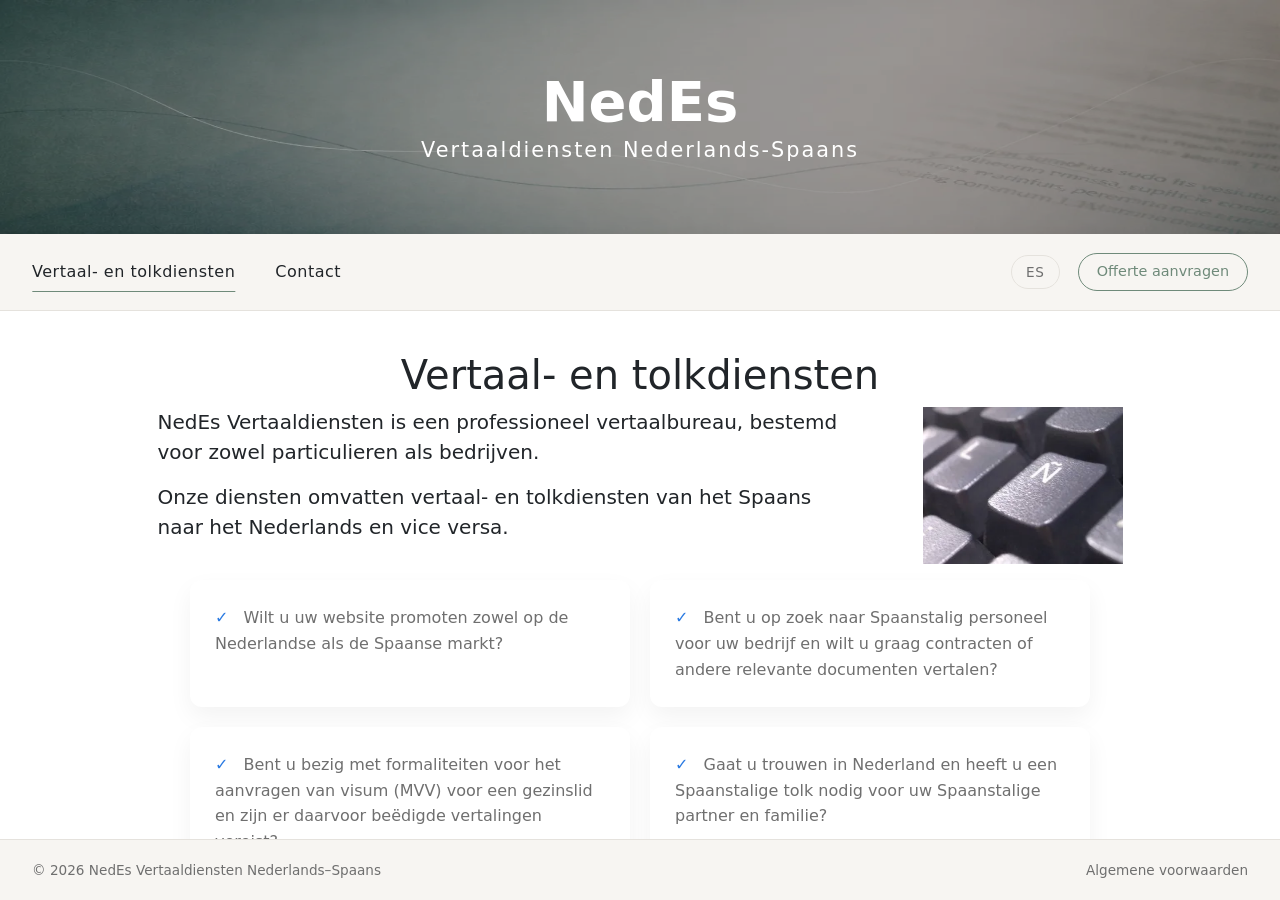
<file: index.html>
<!DOCTYPE html>
<html lang="nl">
<head>
<meta charset="UTF-8">
<meta name="viewport" content="width=device-width, initial-scale=1">
<title>Beëdigde vertaling Spaans Nederlands | Tolk Spaans NL | NedEs Vertaaldiensten</title>
<meta name="description" content="Professioneel vertaalbureau voor beëdigde vertalingen Spaans–Nederlands en tolkdiensten in Nederland. Offerte binnen 24 uur.">
<style>
body { margin: 0; font-family: system-ui, -apple-system, Arial, sans-serif; }
</style>
<link rel="icon" href="favicon.svg" type="image/svg+xml">
<link rel="alternate icon" href="favicon.ico">
<link href="css/style.css" rel="stylesheet">
<link rel="preload" href="bootstrap/css/bootstrap.min.css" as="style" onload="this.onload=null;this.rel='stylesheet'">
<link rel="preload" href="css/all.min.css" as="style" onload="this.onload=null;this.rel='stylesheet'">
<noscript>
  <link href="bootstrap/css/bootstrap.min.css" rel="stylesheet">
  <link href="css/all.min.css" rel="stylesheet">
</noscript>
<script type="application/ld+json">
{
  "@context": "https://schema.org",
  "@type": "ProfessionalService",
  "name": "NedEs Vertaaldiensten",
  "areaServed": "Netherlands",
  "serviceType": "Translation services",
  "availableLanguage": ["Dutch", "Spanish"]
}
</script>
</head>
<body>
<div class="page">
<header>
  <div class="header-wrapper">
    <img src="images/header-design.webp" class="header-image" 
		alt="Header of NedEs Vertaaldiensten Nederlands-Spaans" 
		width="1536" height="400"
		fetchpriority="high">
    
    <div class="header-overlay">
      <h1 class="company-name">NedEs</h1>
      <p class="company-type lang-nl">Vertaaldiensten Nederlands-Spaans</p>
	  <p class="company-type lang-es">Servicios lingüísticos en neerlandés y español</p>
    </div>

  </div>
</header>

<nav id="navbar">
  <div class="navbar-left">
    <a class="nav-link active" href="#intro">
      <span class="lang-nl">Vertaal- en tolkdiensten</span>
      <span class="lang-es">Traducciones e interpretaciones</span>
    </a>
    <a class="nav-link" href="#contact">
      <span class="lang-nl">Contact</span>
      <span class="lang-es">Contacto</span>
    </a>
  </div>

  <div class="navbar-right">
    <div class="lang-switch" onclick="toggleLanguage()" id="langBtn">
      <span>ES</span>
    </div>

    <a href="#" class="quote-btn" id="quoteBtn">
      <span class="lang-nl">Offerte aanvragen</span>
      <span class="lang-es">Solicitar presupuesto</span>
    </a>
  </div>
</nav>

<main>

<section id="intro" class="container text-center">
  <h1>
    <span class="lang-nl">Vertaal- en tolkdiensten</span>
    <span class="lang-es">Traducciones e interpretaciones</span>
  </h1>

 <p class="lead">
  <span class="lead-content">
    
    <span class="lead-text lang-nl">
      NedEs Vertaaldiensten is een professioneel vertaalbureau, bestemd voor zowel particulieren als bedrijven.
    </span>

    <span class="lead-text lang-es">
      NedEs Vertaaldiensten es una agencia de traducción profesional, destinada tanto a particulares como a empresas.
    </span>

    <span class="lead-text lang-nl">
      Onze diensten omvatten vertaal- en tolkdiensten van het Spaans naar het Nederlands en vice versa.
    </span>

    <span class="lead-text lang-es">
      Nuestros servicios comprenden traducciones juradas e interpretación del español al neerlandés y viceversa.
    </span>

  </span>

  <img src="images/letra-enie.webp"
       class="lead-image"
       alt="NedEs Vertaaldiensten - Spaanse letter ñ"
	   width="300" height="236">

</p>

  <div class="personal-line">
    <ul class="feature-list">
		<li>
			<span class="lang-nl">Wilt u uw website promoten zowel op de Nederlandse als de Spaanse markt?</span>
			<span class="lang-es">¿Necesita promocionar su página de Internet para el mercado neerlandés o español?</span>
		</li>
		<li>
			<span class="lang-nl">Bent u op zoek naar Spaanstalig personeel voor uw bedrijf en wilt u graag contracten of andere relevante documenten vertalen?</span>
			<span class="lang-es">¿Requiere personal para su empresa y considera una buena opción traducir contratos u otra información relevante?</span>
		</li>
		<li>
			<span class="lang-nl">Bent u bezig met formaliteiten voor het aanvragen van visum (MVV) voor een gezinslid en zijn er daarvoor beëdigde vertalingen vereist?</span>
			<span class="lang-es">¿Está completando los trámites para presentar una solicitud de visa (MVV) para un familiar y requiere una traducción jurada?</span>
		</li>
		<li>
			<span class="lang-nl">Gaat u trouwen in Nederland en heeft u een Spaanstalige tolk nodig voor uw Spaanstalige partner en familie?</span>
			<span class="lang-es">¿Desea comprar una casa en los Países Bajos y no domina perfectamente el neerlandés, por lo tanto necesita un intérprete que le acompañe al notario?</span>
		</li>
	</ul>
  </p>

  <div class="trust-box">
			<span class="lang-nl">Dit zijn slechts enkele voorbeelden waarbij NedEs Vertaaldiensten u van dienst kan zijn.<br />
Vraag bij ons zonder verplichtingen een kosteloze offerte aan voor uw vertaal- of tolkopdracht.<br />
Wij staan klaar om u van dienst te kunnen zijn.</span>

			<span class="lang-es">En todos estos casos y muchos más, NedEs Vertaaldiensten puede brindarle la asistencia necesaria.<br />
Consulte gratuitamente y sin compromiso el presupuesto de su trabajo de traducción y/o interpretación.<br />
Estamos a su servicio para asesorarlo correctamente.</span>
  </div>
</section>

<section id="contact" class="container text-center">
  <h2>
    <span class="lang-nl">Neem gerust contact op:</span>
    <span class="lang-es">No dude en ponerse en contacto con nosotros:</span>
  </h2>

  <p style="margin-top:25px;">
    <a href="mailto:info@nedes.nl" style="color:var(--accent); text-decoration:none;">
      info@nedes.nl
    </a>
  </p>

  <div class="contact-icons">
    <a href="https://www.linkedin.com/in/natalia-diaz-romero-20848484/" target="_blank" aria-label="Leer my kennen op mijn LinkedIn pagina">
      <i class="fab fa-linkedin-in"></i>
    </a>
    <a href="https://wa.me/31613734486" target="_blank" aria-label="Neem contact op via Whatsapp">
      <i class="fab fa-whatsapp"></i>
    </a>
  </div>
</section>

</main>

<footer>
  <div>&copy; <span id="year"></span> NedEs Vertaaldiensten Nederlands–Spaans</div>
  <div>
    <a href="documents/NedEs-Algemene-Voorwaarden-Nederlands130124.pdf" target="_blank">
      Algemene voorwaarden
    </a>
  </div>
</footer>

</div>

<script>
let currentLang = localStorage.getItem("lang") || "nl";

// Get the current year
const currentYear = new Date().getFullYear();

// Get the element with the id "year" and insert the current year
const yearElement = document.getElementById("year");
if (yearElement) { // Check if the element exists before trying to modify it
	yearElement.textContent = currentYear;
}

function applyLanguage(lang){
  document.querySelectorAll(".lang-nl")
    .forEach(el=>el.style.display=lang==="nl"?"inline":"none");
  document.querySelectorAll(".lang-es")
    .forEach(el=>el.style.display=lang==="es"?"inline":"none");

  const btn=document.querySelector("#langBtn span");
  const wrapper=document.getElementById("langBtn");

  wrapper.classList.add("fade");
  setTimeout(()=>{
    btn.textContent = lang==="nl" ? "ES" : "NL";
    wrapper.classList.remove("fade");
  },150);

  localStorage.setItem("lang",lang);
  currentLang=lang;
}

function toggleLanguage(){
  applyLanguage(currentLang==="nl"?"es":"nl");
}

document.addEventListener("DOMContentLoaded",()=>{

  applyLanguage(currentLang);

  const main=document.querySelector("main");
  const sections=document.querySelectorAll("section");
  const navLinks=document.querySelectorAll(".nav-link");
  const quoteBtn=document.getElementById("quoteBtn");

const observer = new IntersectionObserver(entries => {
  entries.forEach(entry => {
    if (entry.isIntersecting) {

      entry.target.classList.add("visible");

      navLinks.forEach(link => {
        link.classList.remove("active");
        if (link.getAttribute("href") === "#" + entry.target.id) {
          link.classList.add("active");
        }
      });

    }
  });
}, { threshold: 0.3 });

  sections.forEach(section=>observer.observe(section));

navLinks.forEach(link => {
  link.addEventListener("click", e => {
    e.preventDefault();

    const target = document.querySelector(link.getAttribute("href"));
    if (target) {
      target.scrollIntoView({ behavior: "smooth", block: "start" });
    }
  });
});

  quoteBtn.addEventListener("click",e=>{
    e.preventDefault();
    window.location.href="mailto:info@nedes.nl?subject="+
      encodeURIComponent("Aanvraag offerte vertaling");
  });

});
</script>

</body>
</html>
</file>
<file: css/style.css>
:root{
  --bg:#f7f5f2;
  --text:#2e2e2e;
  --muted:#6f6f6f;
  --accent:#6f8a7a;
  --border:#e5e2dd;
}

html,body{
  margin:0;
  height:100%;
  font-family:"Segoe UI", system-ui, -apple-system, sans-serif;
  background:var(--bg);
  color:var(--text);
}

/* PAGE LAYOUT */
.page{
  display:flex;
  flex-direction:column;
  height:100vh;
  overflow:hidden;
}

/* HEADER */
header{
  flex-shrink:0;
}

.header-wrapper{
  position:relative;
  overflow:hidden;
}

.header-image{
  width:100%;
  display:block;
}

.header-wrapper {
  position: relative;
  overflow: hidden;
}

.header-image {
  width: 100%;
  display: block;
  max-height: 234px;
}

.header-overlay {
  position: absolute;
  top: 50%;
  left: 50%;
  transform: translate(-50%, -50%);
  
  text-align: center;
  color: white;
}

.company-name {
  margin: 0;
  font-size: 3rem;
  font-weight: bold;
}

.company-type {
  margin: 0;
  font-size: 1.2rem;
  letter-spacing: 2px;
}

.header-wrapper::after {
  content: "";
  position: absolute;
  inset: 0;
  background: rgba(0, 0, 0, 0.4);
}

.header-overlay {
  position: absolute;
  z-index: 1;
}

.company-name {
  font-size: clamp(1.8rem, 5vw, 3.5rem);
}

.company-type {
  font-size: clamp(0.9rem, 2vw, 1.3rem);
}

/* NAVBAR */
#navbar{
  flex-shrink:0;
  display:flex;
  justify-content:space-between;
  align-items:center;
  padding:1.2rem 2rem;
  background:rgba(247,245,242,0.96);
  backdrop-filter:blur(6px);
  border-bottom:1px solid var(--border);
}

.navbar-left{
  display:flex;
  gap:40px;
}

.nav-link{
  text-decoration:none;
  color:var(--muted);
  font-weight:500;
  letter-spacing:.5px;
  position:relative;
}

.nav-link::after{
  content:"";
  position:absolute;
  left:50%;
  bottom:-8px;
  width:0%;
  height:1px;
  background:var(--accent);
  transform:translateX(-50%);
  opacity:0;
  transition:all .35s ease;
}

.nav-link:hover::after,
.nav-link.active::after{
  width:100%;
  opacity:1;
}

.navbar-right{
  display:flex;
  align-items:center;
  gap:18px;
}

/* Language switch */
.lang-switch{
  cursor:pointer;
  font-size:.85rem;
  letter-spacing:.8px;
  font-weight:500;
  color:var(--muted);
  border:1px solid var(--border);
  padding:6px 14px;
  border-radius:20px;
  transition:all .35s ease;
}

.lang-switch:hover{
  border-color:var(--accent);
  color:var(--accent);
  transform:translateY(-1px);
}

.lang-switch span{
  transition:opacity .3s ease, transform .3s ease;
}

.lang-switch.fade span{
  opacity:0;
  transform:translateY(4px);
}

.quote-btn{
  text-decoration:none;
  color:var(--accent);
  border:1px solid var(--accent);
  padding:7px 18px;
  border-radius:30px;
  font-size:.9rem;
  transition:all .3s ease;
}

.quote-btn:hover{
  background:var(--accent);
  color:white;
}

/* SCROLL AREA */
main{
  flex:1;
  overflow-y:auto;
  padding:20px 20px;
  height: 100vh;
}

/* SECTIONS */
section{
  padding:20px 0;
  min-height:100%;
  opacity:0;
  transform:translateY(30px);
  transition:all .8s ease;
}

section.visible{
  opacity:1;
  transform:translateY(0);
}

h1{
  font-weight:500;
  font-size:2.4rem;
  margin-bottom:30px;
}

.lead {
  display: flex;
  flex-direction: column;
  align-items: center;
  gap: 25px;
}

/* Stack text lines */
.lead-content {
  display: flex;
  flex-direction: column;
  gap: 15px;
  max-width: 700px;
}

/* Image styling */
.lead-image {
  max-width: 200px;
  height: auto;
}

/* Desktop layout */
@media (min-width: 768px) {
  .lead {
    flex-direction: row;
    align-items: flex-start;
    justify-content: center;
    text-align: left;
  }

  .lead-content {
    flex: 1;
  }

  .lead-image {
    flex-shrink: 0;
    margin-left: 40px;
  }
}

.personal-line{
  font-size:1rem;
  color:var(--muted);
  margin-bottom:50px;
}

.trust-box{
  font-size:.95rem;
  line-height:2;
}

/* Remove default list styling */
.feature-list {
  list-style: none;
  padding: 0;
  margin: 0 auto;
  max-width: 900px;

  display: grid;
  grid-template-columns: 1fr;
  gap: 20px;
}

/* Desktop: 2 columns */
@media (min-width: 768px) {
  .feature-list {
    grid-template-columns: 1fr 1fr;
  }
}

/* List item card style */
.feature-list li {
  background: #ffffff;
  padding: 25px;
  border-radius: 12px;
  box-shadow: 0 10px 25px rgba(0,0,0,0.05);
  transition: transform .3s ease, box-shadow .3s ease;
  font-size: 1rem;
  line-height: 1.6;
  text-align: left;
}

/* Hover effect */
.feature-list li:hover {
  transform: translateY(-5px);
  box-shadow: 0 15px 35px rgba(0,0,0,0.08);
}

/* Optional subtle icon bullet */
.feature-list li::before {
  content: "✓";
  display: inline-block;
  margin-right: 10px;
  color: #2a7ae2;
  font-weight: bold;
}

.contact-icons{
  margin-top:40px;
  display:flex;
  justify-content:center;
  gap:30px;
}

.contact-icons a{
  width:46px;
  height:46px;
  border-radius:50%;
  border:1px solid var(--border);
  display:flex;
  align-items:center;
  justify-content:center;
  color:var(--muted);
  font-size:18px;
  text-decoration:none;
  transition:all .3s ease;
}

.contact-icons a:hover{
  border-color:var(--accent);
  color:var(--accent);
  transform:translateY(-2px);
}

/* FOOTER */
footer{
  flex-shrink:0;
  padding:20px 2rem;
  border-top:1px solid var(--border);
  background:var(--bg);
  font-size:.85rem;
  color:var(--muted);
  display:flex;
  justify-content:space-between;
}

footer a{
  text-decoration:none;
  color:var(--muted);
}

footer a:hover{ color:var(--accent); }

/* MOBILE */
@media (max-width:768px){

  #navbar{
    flex-direction:column;
    gap:15px;
    padding:1rem;
  }

  .navbar-left{ gap:25px; }
  .navbar-right{ gap:12px; }

  section{ padding:20px 15px; }

  h1{ font-size:1.8rem; }
  .lead{ font-size:1rem; }

  .contact-icons{ gap:20px; }

  footer{
    flex-direction:column;
    gap:8px;
    text-align:center;
  }
}

.lang-es{ display:none; }
</file>
